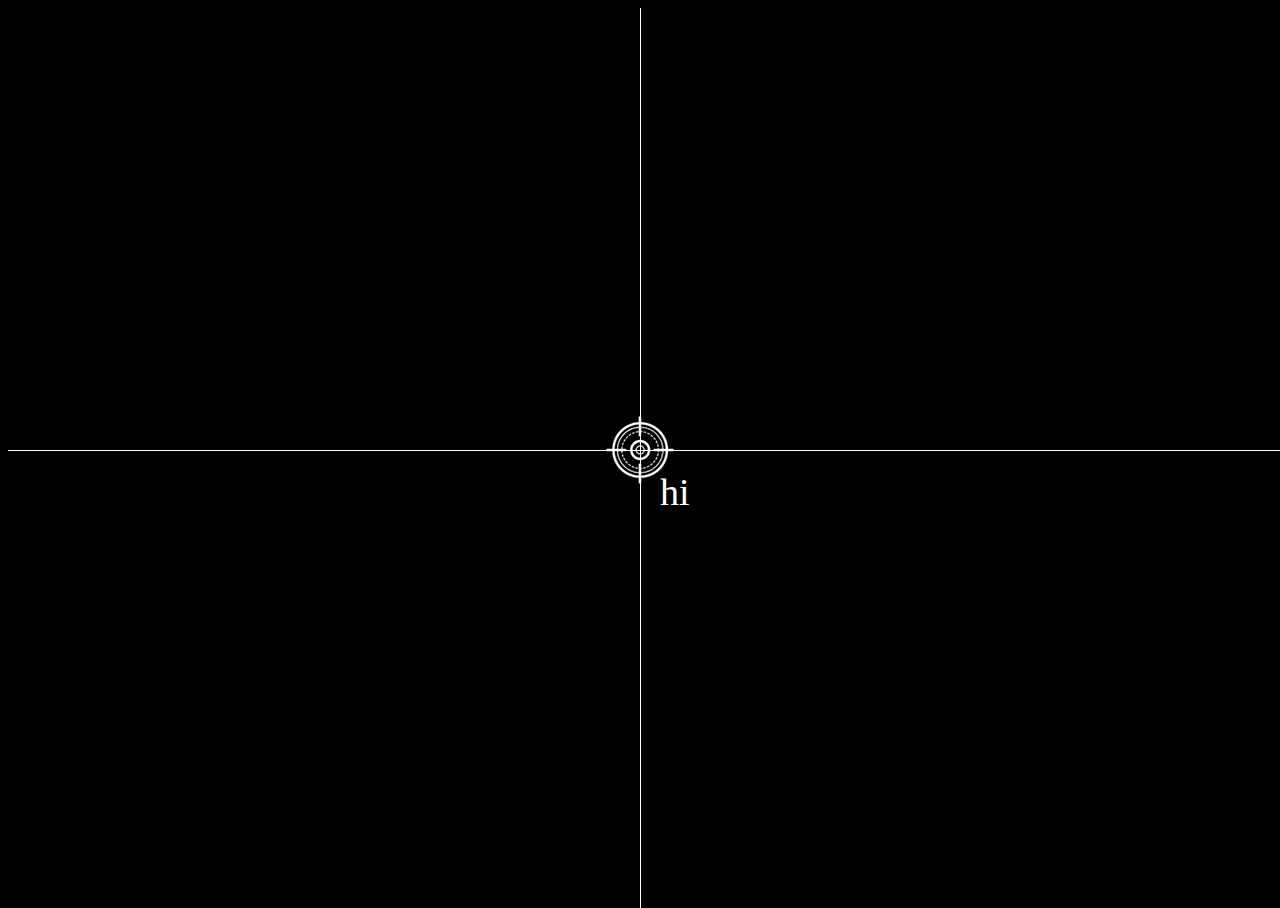
<file: coordinates/index.html>
<!DOCTYPE html>
<html lang="en">
  <head>
    <meta charset="UTF-8" />
    <meta name="viewport" content="width=device-width, initial-scale=1.0" />
    <title>Coordinates</title>
    <script src="main.js" defer></script>
    <link rel="stylesheet" href="style.css" />
  </head>
  <body>
    <div class="line horizontal"></div>
    <div class="line vertical"></div>
    <img src="img/target.png" alt="그림이 존재하지 않습니다.">
    <span class="tag">hi</div>
  </body>
  </html>
</file>
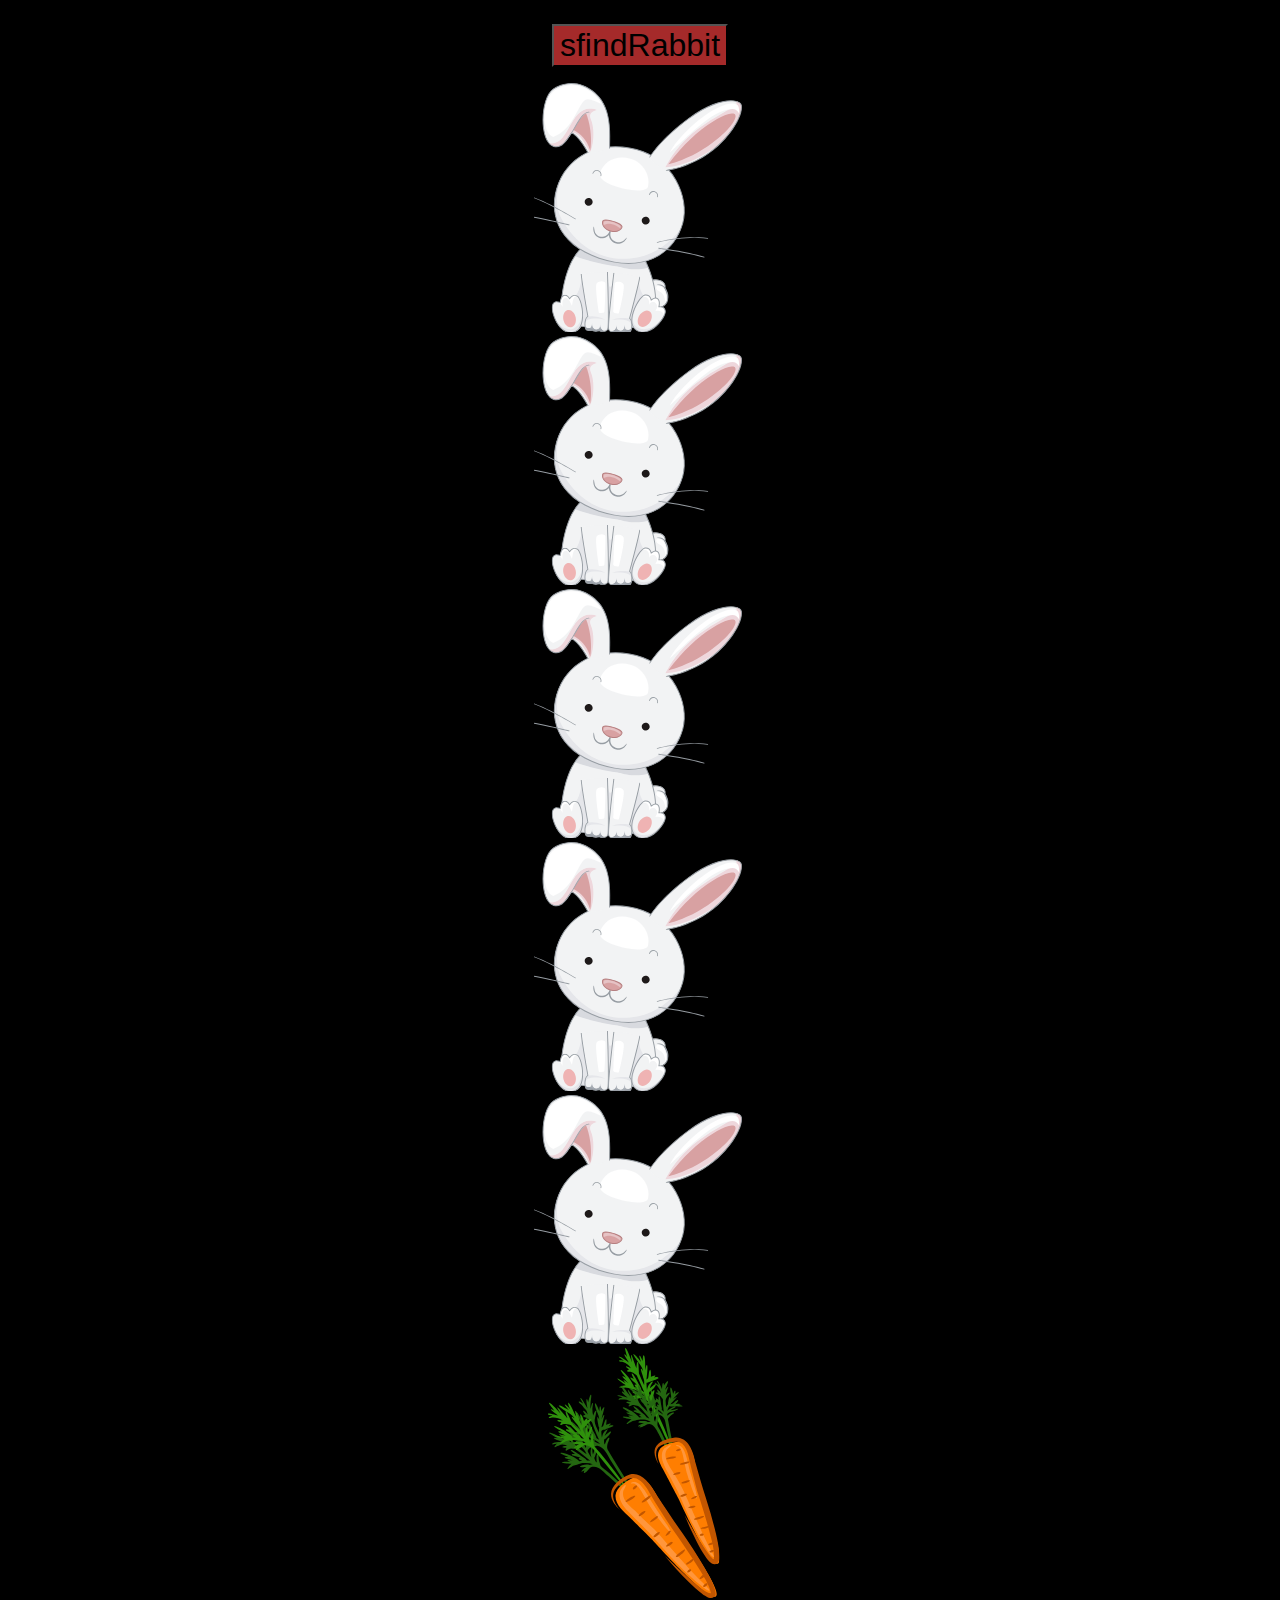
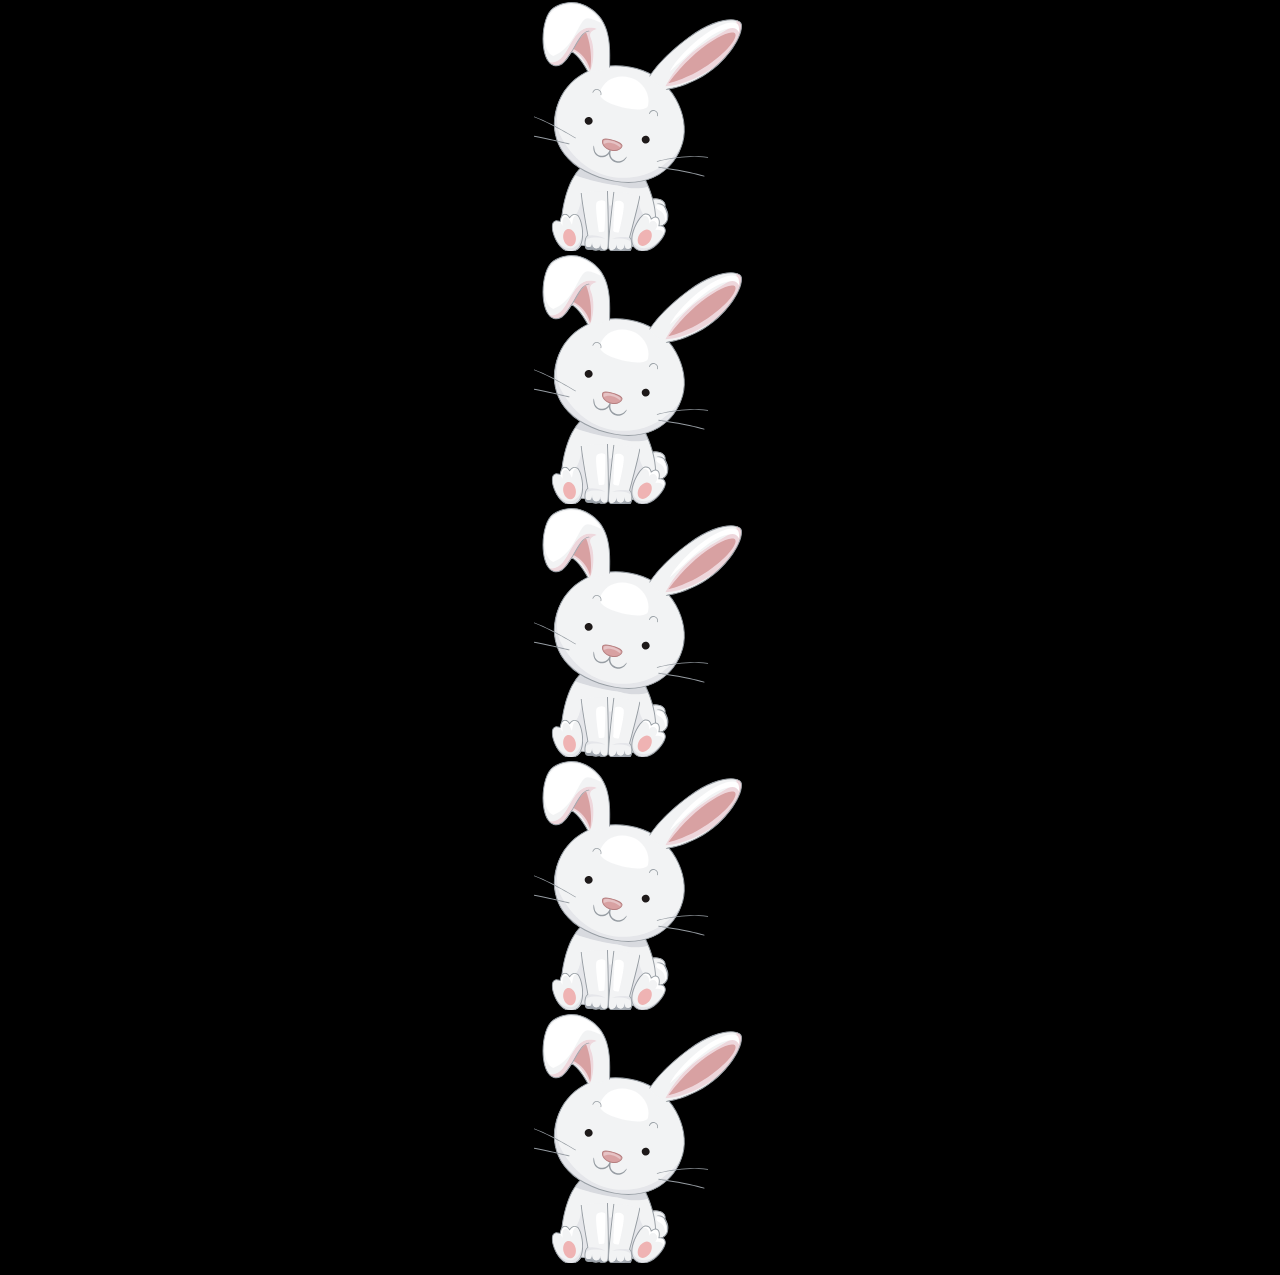
<file: rabbits/index.html>
<!DOCTYPE html>
<html lang="en">
  <head>
    <meta charset="UTF-8" />
    <meta name="viewport" content="width=device-width, initial-scale=1.0" />
    <title>Scroll</title>
    <style>
      body{
        background-color: black;
        text-align: center;
      }
      .carrot{
        text-align: center;
        display: block; /*한줄에 하나씩 나오게 함*/ 
        margin: auto; /* (간격) 가운데 정렬이 되지 않을 때 이 기능 사용*/
      }
      .rabbit{
        text-align: center; 
      }
      .findRabbit{
        background-color: brown;
      }
      .findRabbit{
        font-size: 32px;
        margin: 16px 0; /* 위아래 + 양옆 0 */
        cursor: pointer; /* 마우스 올라가면 손가락 모양 */
      }
    </style>
  </head>
  <body>
    <button class="findRabbit">sfindRabbit</button> 

    <div class="rabbit">
      <img src="img/rabbit.png" alt="사진이 존재하지 않습니다.">
    </div>
    <div class="rabbit">
      <img src="img/rabbit.png" alt="사진이 존재하지 않습니다.">
    </div>
    <div class="rabbit">
      <img src="img/rabbit.png" alt="사진이 존재하지 않습니다.">
    </div>
    <div class="rabbit">
      <img src="img/rabbit.png" alt="사진이 존재하지 않습니다.">
    </div>
    <div class="rabbit">
      <img src="img/rabbit.png" alt="사진이 존재하지 않습니다.">
    </div>
    <div class="carrot">
      <img src="img/carrot.png" alt="사진이 존재하지 않습니다.">
    </div>
    <div class="rabbit">
      <img src="img/rabbit.png" alt="사진이 존재하지 않습니다.">
    </div>
    <div class="rabbit">
      <img src="img/rabbit.png" alt="사진이 존재하지 않습니다.">
    </div>
    <div class="rabbit">
      <img src="img/rabbit.png" alt="사진이 존재하지 않습니다.">
    </div>
    <div class="rabbit">
      <img src="img/rabbit.png" alt="사진이 존재하지 않습니다.">
    </div>
    <div class="rabbit">
      <img src="img/rabbit.png" alt="사진이 존재하지 않습니다.">
    </div>

    
    <script>
      const carrot = document.querySelector(".carrot");
      const findRabbit = document.querySelector(".findRabbit");
      findRabbit.addEventListener('click',()=>{
        carrot.scrollIntoView({behavior : "smooth", block:"center"});
        });
    </script>
  </body>
</html>
</file>
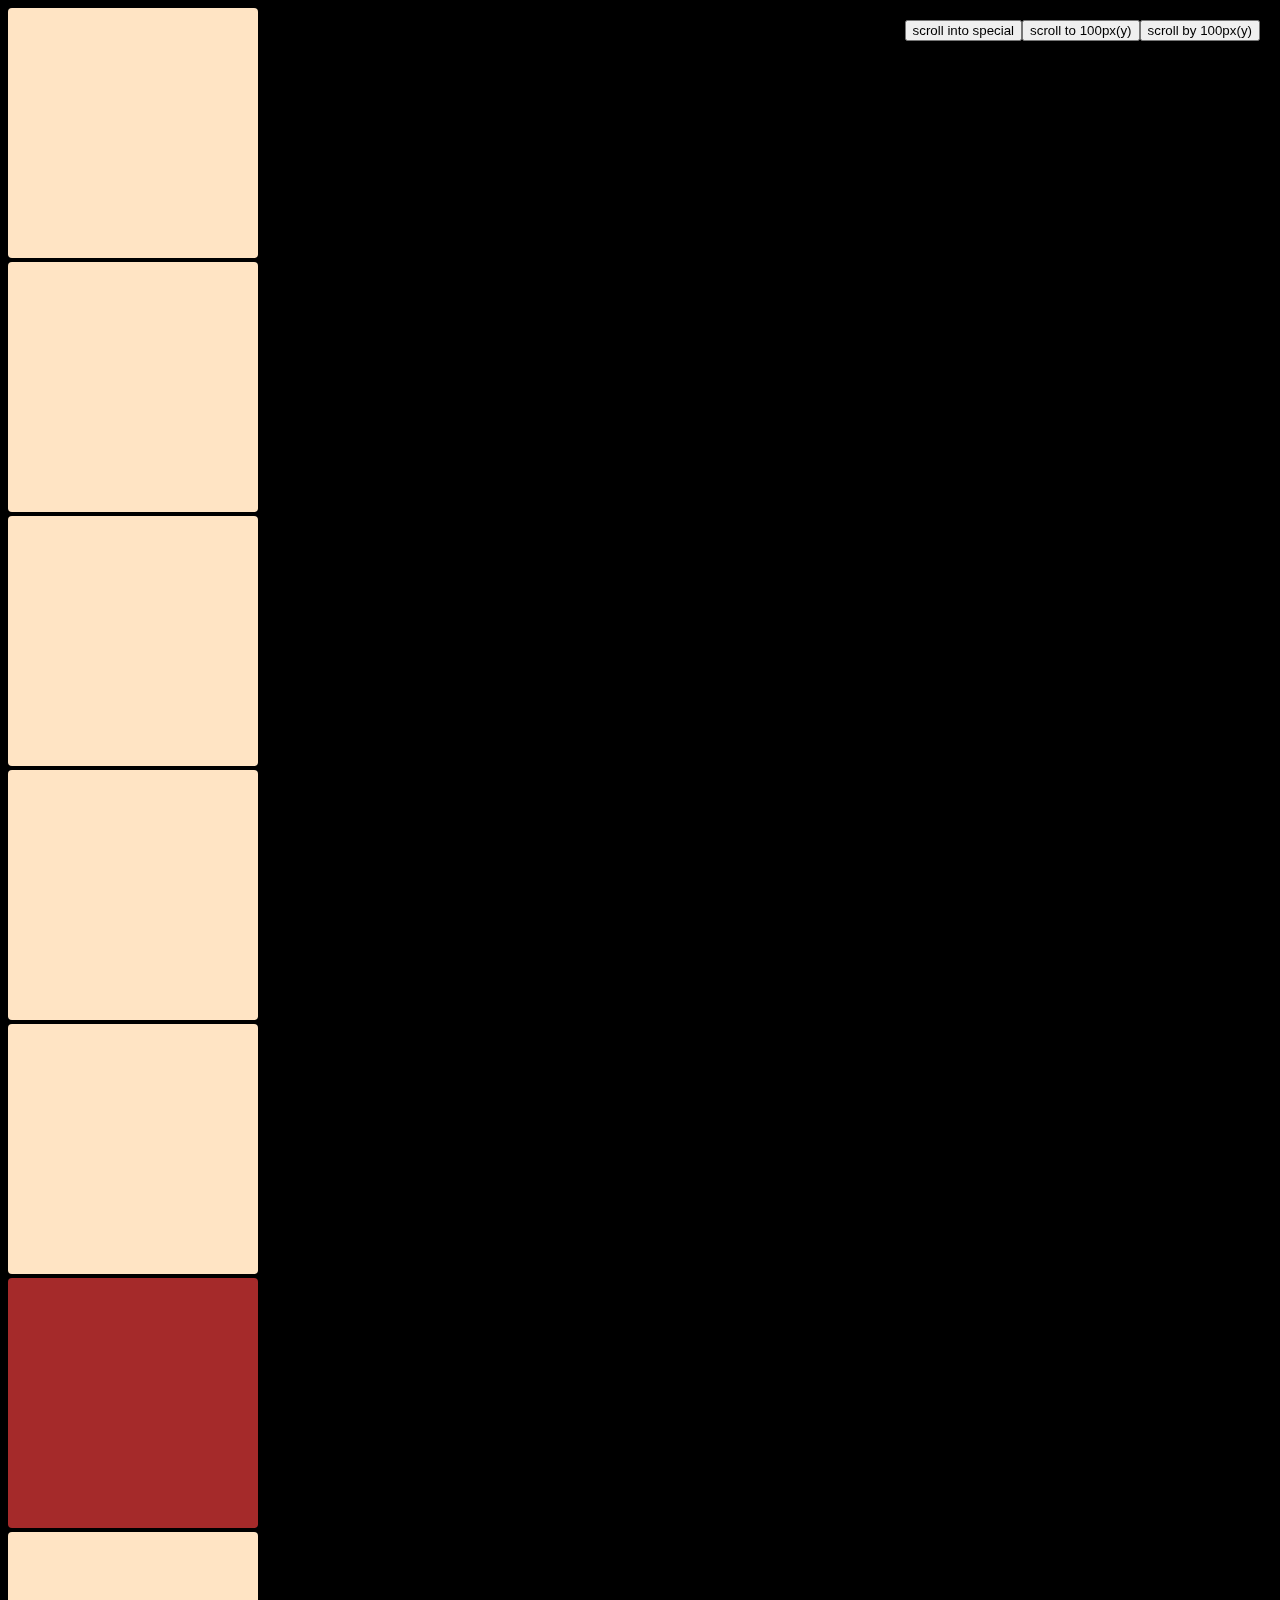
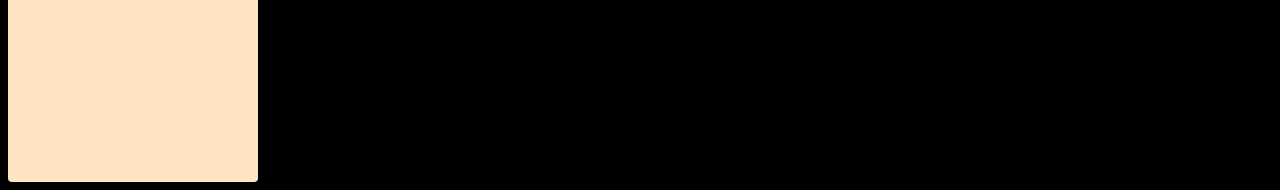
<file: click_domrect_client_page.html>
<!DOCTYPE html>
<html lang="en">
<head>
    <meta charset="UTF-8">
    <meta name="viewport" content="width=device-width, initial-scale=1.0">
    <title>Document</title>
</head>
<style>

    body{
        background-color: black;
        /*overflow: hidden; 스크롤 내려가는거 방자*/
    }
    div{
        width: 250px;
        height: 250px;
        background-color: bisque;
        margin-bottom: 4px; /*정사각형 간격*/
        border-radius: 4px; /*정사각형 각 둥글게 만들기*/
    }
    .special{ /*div 특정요소 css 가미*/
        background-color: brown;
    }
    aside{
        position: fixed;
        top: 20px;
        right: 20px;
    }

</style>
<body>
    <aside>
        <button class="scrollby" style="float : right;">scroll by 100px(y)</button>
        <button class="scrollto" style="float : right;">scroll to 100px(y)</button>
        <button class="special_button" style="float : right;">scroll into special</button>

    </aside>        
    <div></div>
    <div></div>
    <div></div>
    <div></div>
    <div></div>
    <!-- <div id="foobar"></div> -->
    <div class = "special"></div>
    <script>
        const special = document.querySelector(".special"); //div class 선택시 .special // // div id 일 경우 #foobar //
        special.addEventListener('click',(event)=>{ //event 파리미터 설정해 줘야함
            const rect = special.getBoundingClientRect();
            console.log(`rect : ${rect}`); //x : 왼쪽 첫번째 모서리까지 몇 픽셀 떨어져 있다. y : 브라우저부터 첫번째 왼쪽 모서리까지  
            console.log(`client : ${event.clientX},${event.clientY}`);
            console.log(`page : ${event.pageX},${event.pageY}`);
        });
        const scrollby = document.querySelector(".scrollby");
        const scrollto = document.querySelector(".scrollto");
        const special_button = document.querySelector(".special_button");

        scrollby.addEventListener('click',()=>{
            window.scrollBy({top : 100 , left : 0 , behavior:'smooth'});
        });
        scrollto.addEventListener('click',()=>{
            window.scrollTo(0, 100);
        });
        special_button.addEventListener('click',()=>{
            special.scrollIntoView();
        });
    </script>
    <div></div>

</body>
</file>
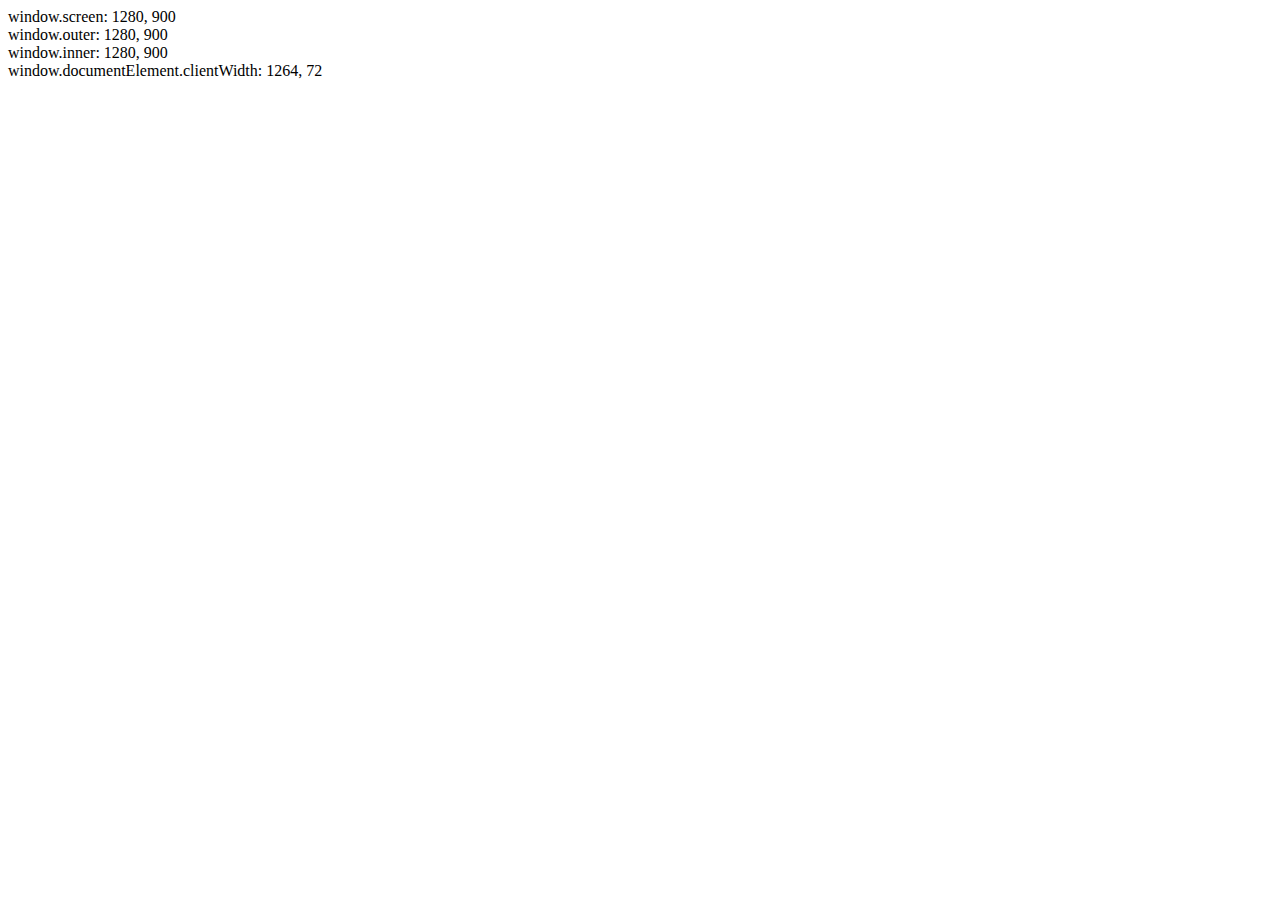
<file: window_size.html>
<!DOCTYPE html>
<html lang="en">
<head>
    <meta charset="UTF-8">
    <meta http-equiv="X-UA-Compatible" content="IE=edge">
    <meta name="viewport" content="width=device-width, initial-scale=1.0">
    <title>Document</title>
</head>
<style>

    .tag {

        display: inline-block;

        width: 1000px;

        background-color: thistle;

        padding: 16px;

        margin: 16px;

        font-size: 48px;

        vertical-align: middle;

    }

</style>
<body>
    
    <div class="screen">window.screen:</div>
    <div class="outer">window.outer:</div>
    <div class="inner">window.inner:</div>
    <div class="documentElement_clientWidth">window.documentElement.clientWidth:</div>
    

    
    <script>
        // screen : 전체화면
        // outer 브라우저 크기
        // inner스크롤바 포함 브라우저 크기
        // documentElement_clientWidth스크롤바 제외한 브라우저 크기        
        window.onload = function window_size(){
        const documentElement = document.body
        
        let screen = document.querySelector(".screen"); // . 찍고 div 클래스에 있는 screen 인식
        screen.innerText=`window.screen: ${window.screen.width}, ${window.screen.height}`; // [window.screen:] html에서도, script 에서도 해줘야함

        let outer = document.querySelector(".outer");
        outer.innerText=`window.outer: ${window.outerWidth}, ${window.outerHeight}`;

        let inner = document.querySelector(".inner");
        inner.innerText=`window.inner: ${window.innerWidth}, ${window.innerHeight}`;

        let documentElement_clientWidth = document.querySelector(".documentElement_clientWidth");
        documentElement_clientWidth.innerText=`window.documentElement.clientWidth: ${documentElement.clientWidth}, ${documentElement.clientHeight}`;
        

        window.addEventListener('resize',()=>{
            let outer_size = document.querySelector(".outer");
            outer_size.innerText = `window.outer: ${window.outerWidth}, ${window.outerHeight}`;

            let inner_size = document.querySelector(".inner");
            inner_size.innerText = `window.inner: ${window.innerWidth}, ${window.innerHeight}`;

            let documentElement_clientWidth_size = document.querySelector(".documentElement_clientWidth");
            documentElement_clientWidth.innerText = `window.documentElement.clientWidth: ${documentElement.clientWidth}, ${documentElement.clientHeight}`;


        });
        
    };
        
    
    </script>


      


</body>
</html>
</file>
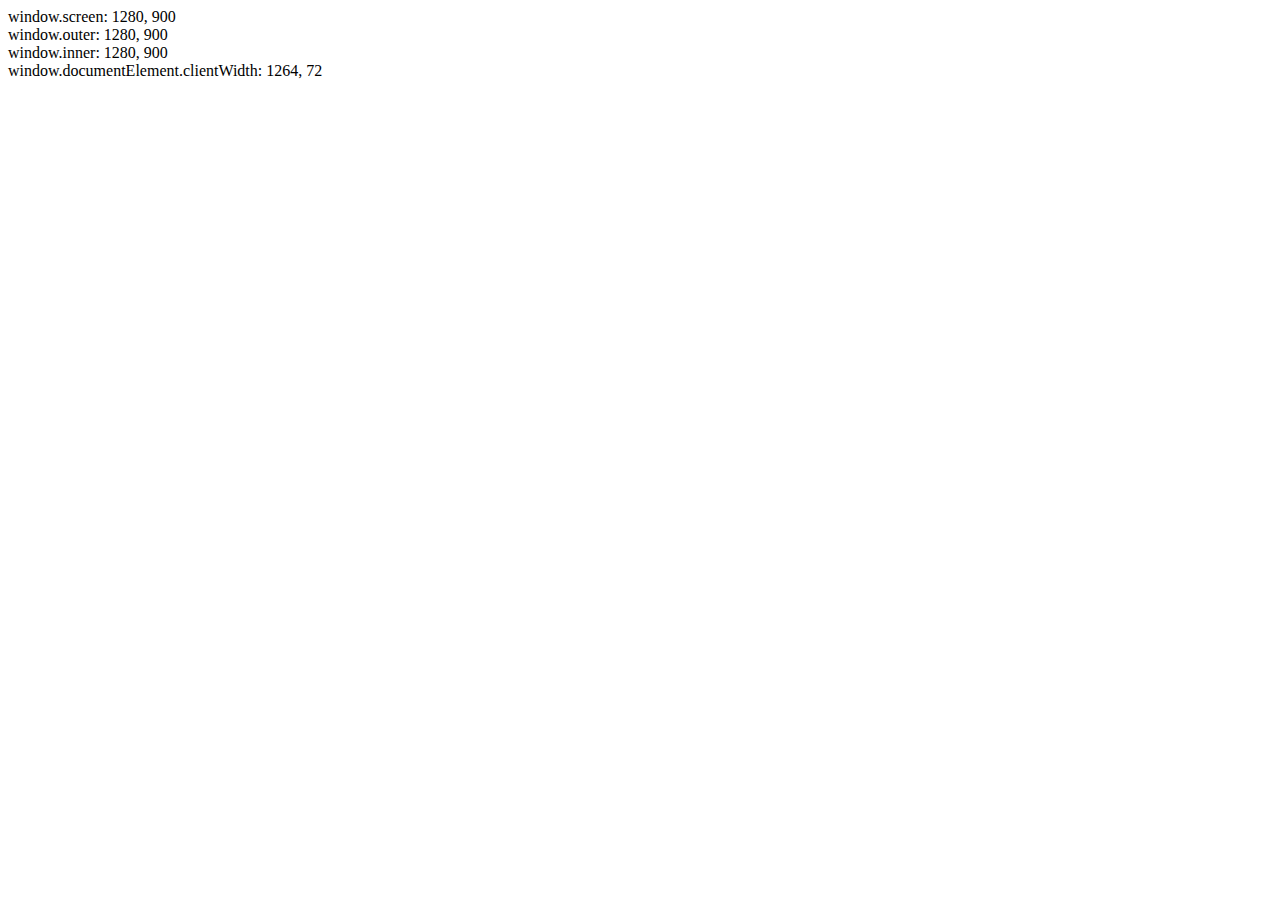
<file: window_size_copy.html>
<!DOCTYPE html>
<html lang="en">
<head>
    <meta charset="UTF-8">
    <meta http-equiv="X-UA-Compatible" content="IE=edge">
    <meta name="viewport" content="width=device-width, initial-scale=1.0">
    <title>Document</title>
</head>
<style>

    .tag {

        display: inline-block;

        width: 1000px;

        background-color: thistle;

        padding: 16px;

        margin: 16px;

        font-size: 48px;

        vertical-align: middle;

    }

</style>
<body>
    
    <div class="screen">window.screen:</div>
    <div class="outer">window.outer:</div>
    <div class="inner">window.inner:</div>
    <div class="documentElement_clientWidth">window.documentElement.clientWidth:</div>
    

    
    <script>
        // screen : 전체화면
        // outer 브라우저 크기
        // inner스크롤바 포함 브라우저 크기
        // documentElement_clientWidth스크롤바 제외한 브라우저 크기        
        window.onload = function window_size(){
        const documentElement = document.body
        
        let screen = document.querySelector(".screen"); // . 찍고 div 클래스에 있는 screen 인식
        screen.innerHTML=`window.screen: ${window.screen.width}, ${window.screen.height}`; // [window.screen:] html에서도, script 에서도 해줘야함

        let outer = document.querySelector(".outer");
        outer.innerHTML=`window.outer: ${window.outerWidth}, ${window.outerHeight}`;

        let inner = document.querySelector(".inner");
        inner.innerHTML=`window.inner: ${window.innerWidth}, ${window.innerHeight}`;

        let documentElement_clientWidth = document.querySelector(".documentElement_clientWidth");
        documentElement_clientWidth.innerHTML=`window.documentElement.clientWidth: ${documentElement.clientWidth}, ${documentElement.clientHeight}`;
        

        window.addEventListener('resize',()=>{
            let outer_size = document.querySelector(".outer");
            outer_size.innerHTML = `window.outer: ${window.outerWidth}, ${window.outerHeight}`;

            let inner_size = document.querySelector(".inner");
            inner_size.innerHTML = `window.inner: ${window.innerWidth}, ${window.innerHeight}`;

            let documentElement_clientWidth_size = document.querySelector(".documentElement_clientWidth");
            documentElement_clientWidth.innerHTML = `window.documentElement.clientWidth: ${documentElement.clientWidth}, ${documentElement.clientHeight}`;


        });
        
    };
        
    
    </script>


      


</body>
</html>
</file>
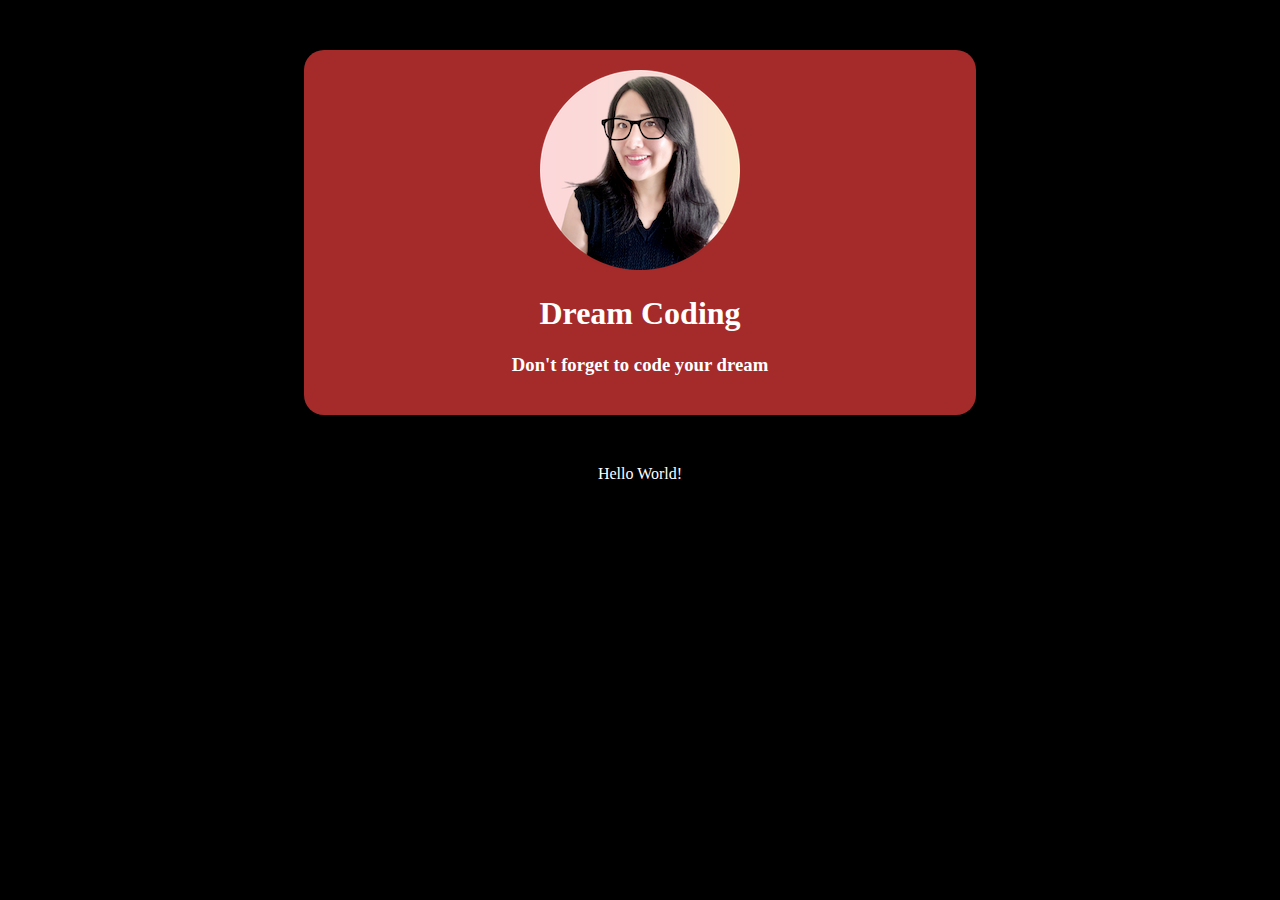
<file: dom code/dom.html>
<!DOCTYPE html>
<html lang="en">
  <head>
    <meta charset="UTF-8" />
    <meta name="viewport" content="width=device-width, initial-scale=1.0" />
    <title>Document</title>
    <style>
      html {
        padding: 0px;
        margin: 0px;
      }

      body {
        background-color: black;
        text-align: center;
      }
      section {
        width: 50%;
        margin: 50px auto;
        background-color: brown;
        border-radius: 20px;
        padding: 20px;
      }
      img {
        z-index: 100;
        will-change: opacity;
      }
      h1,
      h3,
      span {
        color: white;
      }
    </style>
  </head>
  <body>
    <section>
      <img src="img/avatar.png" alt="avatar" />
      <h1 id="brand">Dream Coding</h1>
      <h3>Don't forget to code your dream</h3>
    </section>
    <span>Hello World!</span>
  </body>
</html>
</file>
<file: coordinates/style.css>
body{
    background-color: black;
}
.line{
    position: absolute;
    background-color: white;
}

.horizontal{
    width: 100%;
    height: 1px;
    top: 50%;
}

.vertical{
    height: 100%;
    width: 1px;
    left: 50%;
}

img{ 
    position: absolute;
    top: 50%;
    left: 50%;
    transform: translate(-50%,-50%);
}

.tag{
    color:white;
    position: absolute;
    top: 50%;
    left: 50%;
    font-size: 38px;
    transform: translate(20px,20px);
}
</file>
